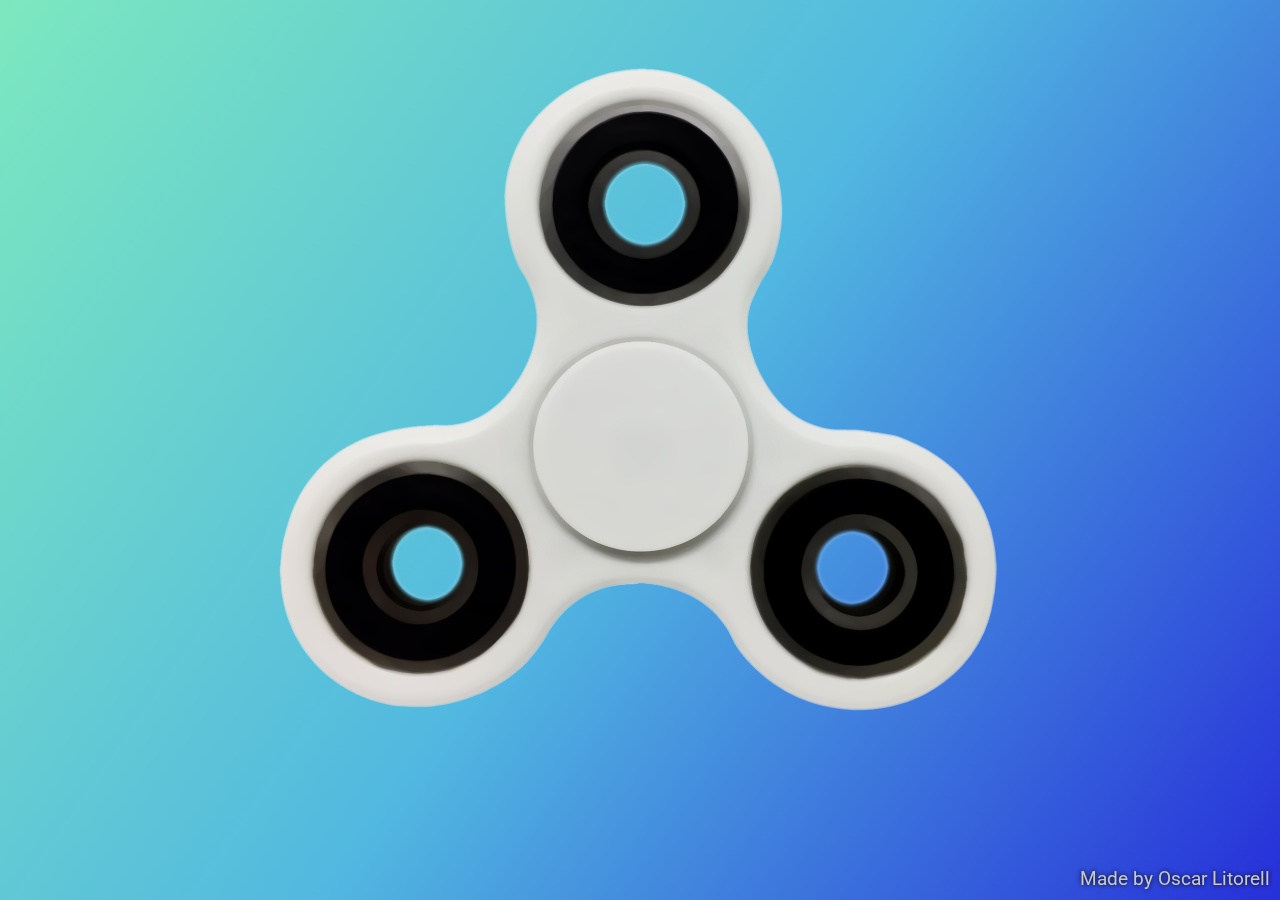
<file: index.html>
<!DOCTYPE html>
<html>
	<head>
		<title>Fidget spinner</title>
		<link href="stylesheet.css" type="text/css" rel="stylesheet">
		<link rel="icon" href="spinner.png" type="image/png">
		<link href="https://fonts.googleapis.com/css?family=Roboto" rel="stylesheet">
		<script src="script.js"></script>
		<meta name="viewport" content="width=device-width, user-scalable=no" />
	</head>
	
		
	<body onload="init()">
		<div id="container">
			<img src="spinner.png" id="spinner"></img>
			<img src="spinnerBlur.png" id="blurSpinner"></img>
			<img src="spinnerTop.png" id="topSpinner"></img>
		</div>
		
		<div id="touchScreen" onmousedown="mouseDown()" ontouchstart="touchDown(event)"
		onmouseup="mouseRelease()" ontouchend="mouseRelease()"
		onmousemove="mouseMove(event)" ontouchmove="touchMove(event)">
		</div>
		
		<a>Made by Oscar Litorell</a>
	</body>
</html>
</file>
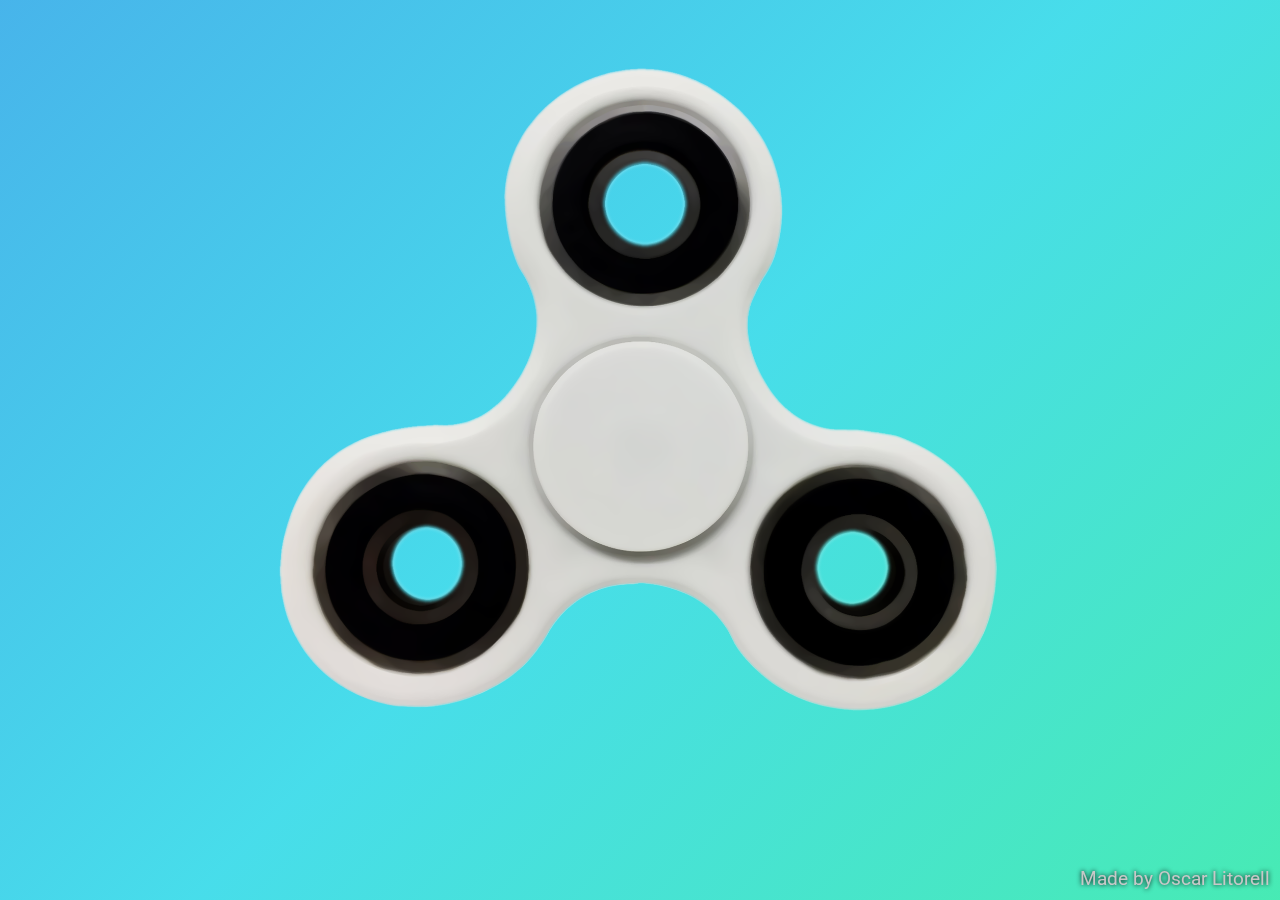
<file: fidget.html>
<!DOCTYPE html>
<html>
	<head>
		<title>Fidget spinner</title>
		<link href="stylesheet.css" type="text/css" rel="stylesheet">
		<link href="https://fonts.googleapis.com/css?family=Roboto" rel="stylesheet">
		<script src="script.js"></script>
		<meta name="viewport" content="width=device-width, user-scalable=no" />
	</head>
	
		
	<body onload="init()">
		
		<div id="container">
			<img src="spinner.png" id="spinner"></img>
		</div>
		
		<div id="touchScreen" onmousedown="mouseDown()" ontouchstart="touchDown(event)"
		onmouseup="mouseRelease()" ontouchend="mouseRelease()"
		onmousemove="mouseMove(event)" ontouchmove="touchMove(event)">
		</div>
		
		<a href="https://oscarlitorell.github.io">Made by Oscar Litorell</a>
	</body>
</html>
</file>
<file: stylesheet.css>
body {
	width: 100%;
	height: 100%;
	margin: 0;
}

#container {
	position: fixed;
	width: 100%;
	height: 100%;
	
	display: flex;
	align-items: center;
	justify-content: center;
	
	display: -webkit-flex;
	-webkit-align-items: center;
	-webkit-justify-content: center;
	
	background: #01D3E8;
	background: -webkit-linear-gradient(315deg, hsl(160, 80%, 60%), hsl(185, 80%, 60%), hsl(200, 80%, 60%));
	background: linear-gradient(315deg, hsl(160, 80%, 60%), hsl(185, 80%, 60%), hsl(200, 80%, 60%));
	
	background-attachment: fixed;
}

#spinner {
	max-height: 85%;
	max-width: 85%;
	transform: rotate(0deg);
	position: fixed;
}

#blurSpinner {
	max-height: 85%;
	max-width: 85%;
	transform: rotate(0deg);
	position: fixed;
}

#topSpinner {
	max-height: 85%;
	max-width: 85%;
	transform: rotate(0deg);
	position: fixed;
}


#touchScreen {
	position: fixed;
	width: 100%;
	height: 100%;
	touch-action: none;
}

a {
	font-family: Roboto;
	position: fixed;
	right: 0.5em;
	bottom: 0.5em;
	font-size: 120%;
	color: #C8C8C8;
	text-shadow: 0 0 5px black;
	text-decoration: none;
}

a:hover {
	text-decoration: underline;
}
</file>
